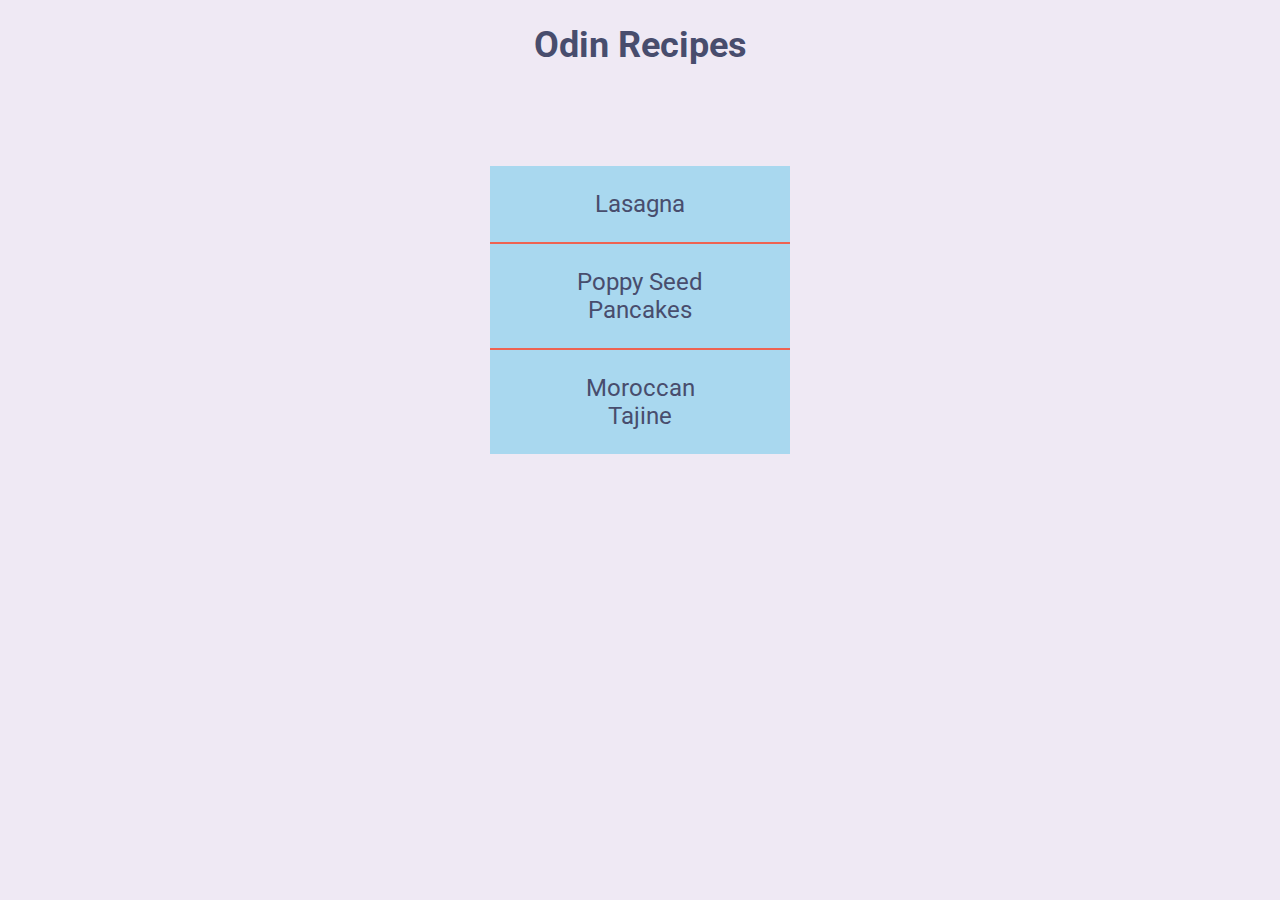
<file: index.html>
<!DOCTYPE html>
<html lang="en">
  <head>
    <meta charset="UTF-8">
    <meta name="viewport" content="width=device-width, initial-scale=1.0">
    <link rel="stylesheet" href="css/index-style.css">
    <link href="https://fonts.googleapis.com/css2?family=Roboto:ital,wght@0,100..900;1,100..900&display=swap" rel="stylesheet">
    <title>Odin Recipes</title>
  </head>
  <body>
    <h1>Odin Recipes</h1>
    <div>
      <a class="top-recipe" href="./recipes/lasagna.html">Lasagna</a>
      <br>
      <a href="./recipes/poppy-pancakes.html">Poppy Seed Pancakes</a>
      <br>
      <a href="./recipes/tajine.html">Moroccan Tajine</a>
    </div>
  </body>
</html>
</file>
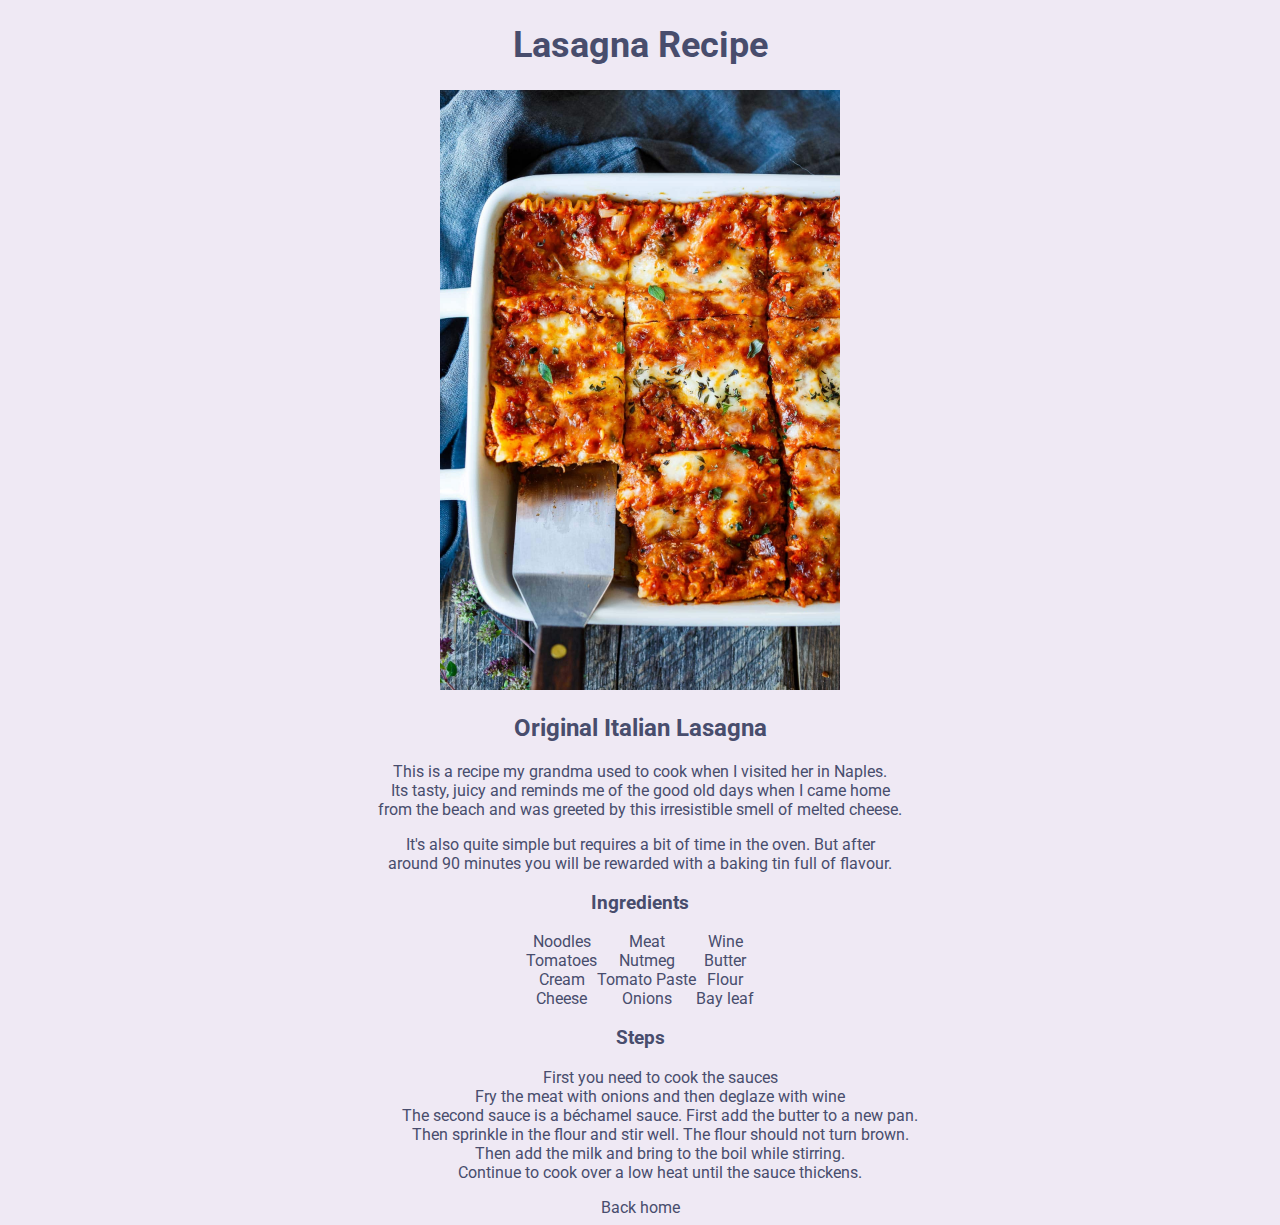
<file: recipes/lasagna.html>
<!DOCTYPE html>
<html lang="en">
  <head>
    <meta charset="UTF-8">
    <meta name="viewport" content="width=device-width, initial-scale=1.0">
    <title>Odin Lasagna</title>
    <link rel="stylesheet" href="../css/recipe.css">
    <link href="https://fonts.googleapis.com/css2?family=Roboto:ital,wght@0,100..900;1,100..900&display=swap" rel="stylesheet">
  </head>
  <body>
      <h1>Lasagna Recipe</h1>
      <img src="../images/lasagna.jpg" alt="Tasty looking lasagna" width="400">
      <h2>Original Italian Lasagna</h2>
      <p>
        This is a recipe my grandma used to cook when I visited her in Naples.<br>
        Its tasty, juicy and reminds me of the good old days when I came home <br>
        from the beach and was greeted by this irresistible smell of melted cheese.
      </p>
      <p>It's also quite simple but requires a bit of time in the oven. But after<br>
        around 90 minutes you will be rewarded with a baking tin full of flavour.
      </p>
        <h3>Ingredients</h3>
        <ul>
          <div class="ingredients">
            <div>
              <li>Noodles</li>
              <li>Tomatoes</li>
              <li>Cream</li>
              <li>Cheese</li>
            </div>
            <div>
              <li>Meat</li>
              <li>Nutmeg</li>
              <li>Tomato Paste</li>
              <li>Onions</li>
            </div>
            <div>
              <li>Wine</li>
              <li>Butter</li>
              <li>Flour</li>
              <li>Bay leaf</li>
            </div>
          </div>
        </ul>
        <h3>Steps</h3>
        <ol>
          <li>First you need to cook the sauces</li>
          <li>Fry the meat with onions and then deglaze with wine</li>
          <li>The second sauce is a béchamel sauce. First add the butter to a new pan.</li>
          <li>Then sprinkle in the flour and stir well. The flour should not turn brown.</li>
          <li>Then add the milk and bring to the boil while stirring.</li>
          <li>Continue to cook over a low heat until the sauce thickens.</li>
        </ol>
    <a href="../index.html">Back home</a>
  </body>
</html>
</file>
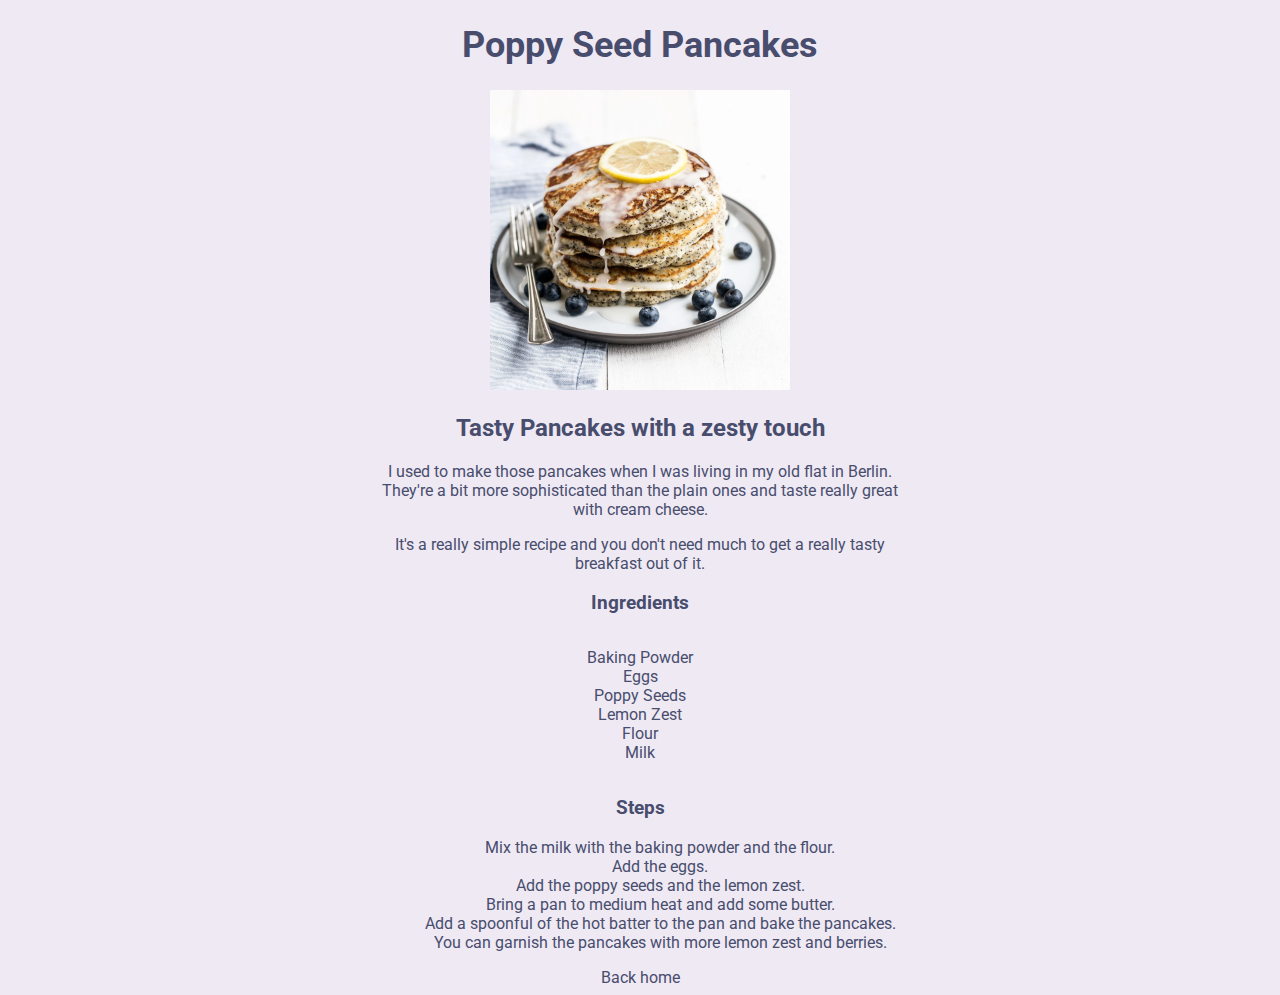
<file: recipes/poppy-pancakes.html>
<!DOCTYPE html>
<html lang="en">
  <head>
    <meta charset="UTF-8">
    <meta name="viewport" content="width=device-width, initial-scale=1.0">
    <title>Poppy Seed Pancakes</title>
    <link rel="stylesheet" href="../css/recipe.css">
    <link href="https://fonts.googleapis.com/css2?family=Roboto:ital,wght@0,100..900;1,100..900&display=swap" rel="stylesheet">
  </head>
  <body>
    <h1>Poppy Seed Pancakes</h1>
    <img src="../images/poppy-seed-pancakes.webp" alt="a stack of pancakes with blueberries and a slice of lemon" width="300">
    <h2>Tasty Pancakes with a zesty touch</h2>
    <p>
      I used to make those pancakes when I was living in my old flat in Berlin.<br>
      They're a bit more sophisticated than the plain ones and taste really great<br>
      with cream cheese.
    </p>
    <p>It's a really simple recipe and you don't need much to get a really tasty<br>
      breakfast out of it.
    </p>
    <h3>Ingredients</h3>
    <div class="ingredients">
      <ul>
        <li>Baking Powder</li>
        <li>Eggs</li>
        <li>Poppy Seeds</li>
        <li>Lemon Zest</li>
        <li>Flour</li>
        <li>Milk</li>
      </ul>
    </div>
    <h3>Steps</h3>
    <ol>
      <li>Mix the milk with the baking powder and the flour.</li>
      <li>Add the eggs.</li>
      <li>Add the poppy seeds and the lemon zest.</li>
      <li>Bring a pan to medium heat and add some butter.</li>
      <li>Add a spoonful of the hot batter to the pan and bake the pancakes.</li>
      <li>You can garnish the pancakes with more lemon zest and berries.</li>
    </ol>
    <a href="../index.html">Back home</a>
  </body>
</html>
</file>
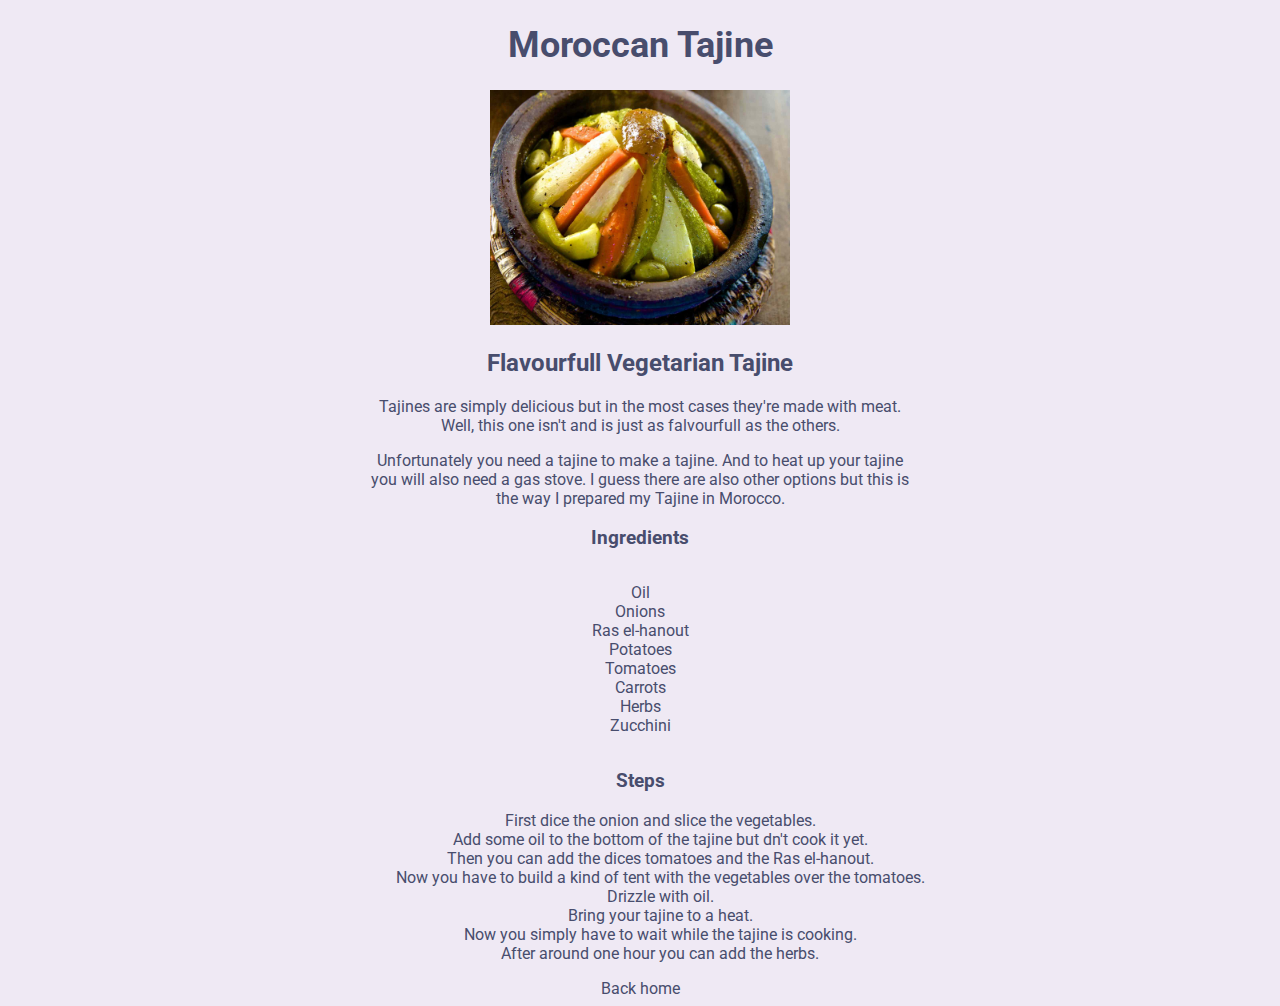
<file: recipes/tajine.html>
<!DOCTYPE html>
<hmtl lang="en">
<head>
  <meta charset="UTF-8">
  <meta name="viewport" content="width=device-width, initial-scale=1.0">
  <title>Moroccan Tajine</title>
  <link rel="stylesheet" href="../css/recipe.css">
  <link href="https://fonts.googleapis.com/css2?family=Roboto:ital,wght@0,100..900;1,100..900&display=swap" rel="stylesheet">
</head>
<body>
  <h1>Moroccan Tajine</h1>
  <img src="../images/tajine.jpg" width="300" alt="delicious tajine with vegetables">
  <h2>Flavourfull Vegetarian Tajine</h2>
  <p>Tajines are simply delicious but in the most cases they're made with meat.<br>
    Well, this one isn't and is just as falvourfull as the others.
  </p>
  <p>Unfortunately you need a tajine to make a tajine. And to heat up your tajine<br>
    you will also need a gas stove. I guess there are also other options but this is<br>
    the way I prepared my Tajine in Morocco.</p>
  <h3>Ingredients</h3>
  <div class="ingredients">
    <ul>
      <li>Oil</li>
      <li>Onions</li>
      <li>Ras el-hanout</li>
      <li>Potatoes</li>
      <li>Tomatoes</li>
      <li>Carrots</li>
      <li>Herbs</li>
      <li>Zucchini</li>
    </ul>
  </div>
  <h3>Steps</h3>
  <ol>
    <li>First dice the onion and slice the vegetables.</li>
    <li>Add some oil to the bottom of the tajine but dn't cook it yet.</li>
    <li>Then you can add the dices tomatoes and the Ras el-hanout.</li>
    <li>Now you have to build a kind of tent with the vegetables over the tomatoes.</li>
    <li>Drizzle with oil.</li>
    <li>Bring your tajine to a heat.</li>
    <li>Now you simply have to wait while the tajine is cooking.</li>
    <li>After around one hour you can add the herbs.</li>
  </ol>
  <a href="../index.html">Back home</a>
</body>
</hmtl>
</file>
<file: css/index-style.css>
* {
  font-family: "Roboto","Times New Roman", sans-serif;
}

:root {
  --background: rgba(239, 233, 244);
  --red: rgba(238, 99, 82);
  --lightblue: rgba(8, 178, 227, .3);
  --green: rgba(87, 167, 115);
  --darkblue: rgba(72, 77, 109);
}

body {
  text-align: center;
  background-color: var(--background);
}

h1 {
  font-size: 36px;
  color: var(--darkblue);
}

a {
  text-decoration: none;
}

a:link {
  color: var(--darkblue);
}

a:visited {
  color: var(--red);
}

a:hover {
  color: var(--green);
}

div {
  width: 300px;
  margin: 0 auto;
  margin-top: 100px;
}

div a {
  background-color: var(--lightblue);
  width: 300px;
  box-sizing: border-box;
  display: inline-block;
  padding: 24px 80px;
  font-size: 24px;
  border-top: 2px solid var(--red);
}

.top-recipe {
  border-top: none;
}
</file>
<file: css/recipe.css>
* {
  font-family: "Roboto","Times New Roman", sans-serif;
  color: var(--darkblue);
}

:root {
  --background: #EFE9F4;
  --red: #EE6352;
  --lightblue: #08B2E3;
  --green: #57A773;
  --darkblue: #484D6D;
}

body {
  background-color: var(--background);
  text-align: center;
}

h1 {
  font-size: 36px;
  color: var(--darkblue);
}


a {
  text-decoration: none;
}

a:link {
  color: var(--darkblue);
}

a:visited {
  color: var(--green);
}

a:hover {
  color: var(--red);
}

.introduction {
  text-align: center;
}

img {
  width: 400;
  height: auto;
}

li {
  list-style: none;
}

.ingredients {
  display: flex;
  width: 600;
  align-items: center;
  justify-content: center;
  position: relative;
  right: 20px;
}

.ingredients div {
  width: 200;
}
</file>
